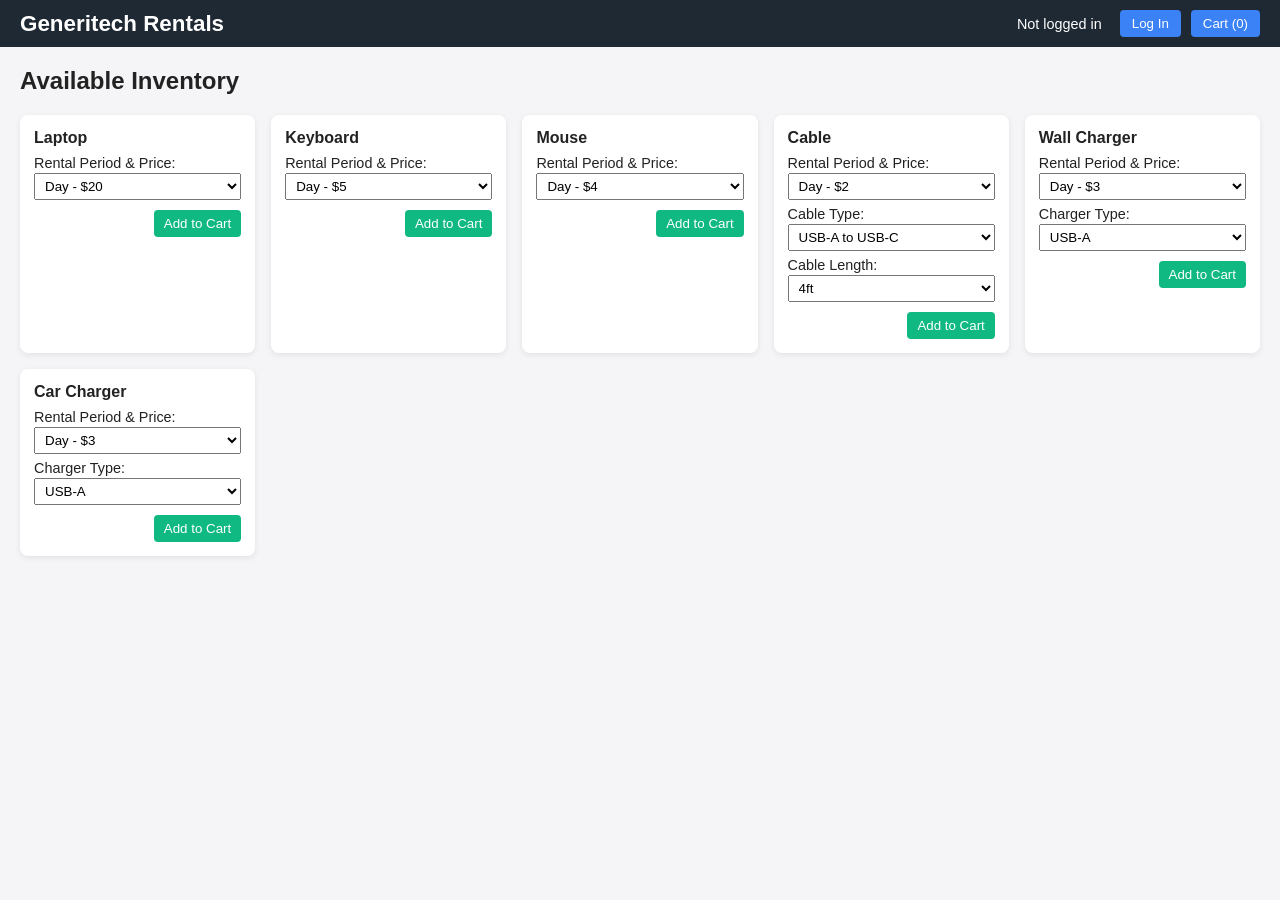
<file: index.html>
<!DOCTYPE html>
<html lang="en">
<head>
  <meta charset="UTF-8">
  <title>Generitech Rentals</title>
  <link rel="stylesheet" href="styles.css">
</head>
<body>
  <header class="main-header">
    <div class="logo">Generitech Rentals</div>
    <div class="header-actions">
      <span id="user-role-label">Not logged in</span>
      <button id="login-btn">Log In</button>
      <button id="logout-btn" class="hidden">Logout</button>
      <button id="cart-btn">Cart (<span id="cart-count">0</span>)</button>
    </div>
  </header>

  <!-- Login Modal -->
  <div id="login-modal" class="modal hidden">
    <div class="modal-content">
      <h2>Log In</h2>
      <label>
        Username:
        <input type="text" id="login-username">
      </label>

      <label>
        Password:
        <input type="password" id="login-password">
      </label>

      <label>
        Role:
        <select id="login-role">
          <option value="user">User</option>
          <option value="admin">Admin</option>
        </select>
      </label>
      <div class="modal-actions">
        <button id="login-submit">Log In</button>
        <button id="login-cancel">Cancel</button>
      </div>
    </div>
  </div>

  <!-- Cart Modal -->
  <div id="cart-modal" class="modal hidden">
    <div class="modal-content">
      <h2>Your Cart</h2>
      <div id="cart-items"></div>
      <button id="submit-rental-request">Submit Rental Request</button>
      <button id="cart-close">Close</button>
    </div>
  </div>

  <!-- Notification Modal -->
  <div id="notification-modal" class="modal hidden">
    <div class="modal-content">
      <h2>Notification</h2>
      <p id="notification-text"></p>
      <button id="notification-close">Close</button>
    </div>
  </div>

  <main>
    <section id="inventory-section">
      <h1>Available Inventory</h1>
      <div id="inventory-grid" class="card-grid"></div>
    </section>

    <section id="user-rentals-section" class="hidden">
      <h2>My Rentals</h2>
      <div id="user-rentals-list"></div>
    </section>

    <!-- Admin Tabs -->
    <section id="admin-section" class="hidden">
      <h2>Admin Panel</h2>
      <div class="tabs">
        <button class="tab-btn active" data-tab="modify-items-tab">Modify Items</button>
        <button class="tab-btn" data-tab="approve-requests-tab">Approve/Deny Requests</button>
        <button class="tab-btn" data-tab="rental-history-tab">Rental History</button>
      </div>

      <div id="modify-items-tab" class="tab-content active">
        <h3>Modify Items</h3>
        <div class="modify-form">
          <h4>Add Item</h4>
          <label>
            Item Name:
            <input type="text" id="add-item-name">
          </label>
          <label>
            Quantity:
            <input type="number" id="add-item-qty" min="1">
          </label>
          <button id="add-item-btn">Add Item</button>
        </div>

        <div class="modify-form">
          <h4>Delete All of One Item</h4>
          <label>
            Item Name:
            <input type="text" id="delete-item-name">
          </label>
          <button id="delete-item-btn">Delete Item</button>
        </div>

        <div class="modify-form">
          <h4>Damage Out Item</h4>
          <label>
            Item Name:
            <input type="text" id="damage-item-name">
          </label>
          <label>
            Serial Number:
            <input type="text" id="damage-serial-number">
          </label>
          <label>
            Item Number:
            <input type="text" id="damage-item-number">
          </label>
          <button id="damage-item-btn">Damage Out</button>
        </div>
      </div>

      <div id="approve-requests-tab" class="tab-content">
        <h3>Approve/Deny User Requests</h3>
        <div id="requests-list">
          <!-- Requests injected by JS -->
        </div>
      </div>

      <div id="rental-history-tab" class="tab-content">
        <h3>Rental History</h3>
        <div id="rental-history-list">
          <!-- History injected by JS -->
        </div>
      </div>
    </section>
  </main>

<script src="script.js" defer></script>
</body>
</html>
</file>
<file: styles.css>
body {
  margin: 0;
  font-family: Arial, sans-serif;
  background: #f5f5f7;
  color: #222;
}

.main-header {
  display: flex;
  justify-content: space-between;
  align-items: center;
  background: #1f2933;
  color: #fff;
  padding: 10px 20px;
}

.logo {
  font-size: 1.4rem;
  font-weight: bold;
}

.header-actions {
  display: flex;
  align-items: center;
  gap: 10px;
}

.header-actions button {
  background: #3b82f6;
  border: none;
  color: #fff;
  padding: 6px 12px;
  border-radius: 4px;
  cursor: pointer;
}

.header-actions button:hover {
  background: #2563eb;
}

#user-role-label {
  font-size: 0.9rem;
  margin-right: 8px;
}

main {
  padding: 20px;
}

h1, h2, h3, h4 {
  margin-top: 0;
}

.card-grid {
  display: grid;
  grid-template-columns: repeat(auto-fit, minmax(220px, 1fr));
  gap: 16px;
  margin-top: 16px;
}

.card {
  background: #fff;
  border-radius: 8px;
  padding: 14px;
  box-shadow: 0 2px 6px rgba(0, 0, 0, 0.08);
}

.card-header {
  font-weight: bold;
  margin-bottom: 8px;
}

.card-body label {
  display: block;
  margin-bottom: 6px;
  font-size: 0.9rem;
}

.card-body select,
.card-body input {
  width: 100%;
  padding: 4px 6px;
  margin-top: 2px;
  box-sizing: border-box;
}

.card-footer {
  margin-top: 10px;
  text-align: right;
}

.card-footer button {
  background: #10b981;
  border: none;
  color: #fff;
  padding: 6px 10px;
  border-radius: 4px;
  cursor: pointer;
}

.card-footer button:hover {
  background: #059669;
}

/* Admin section */
#admin-section {
  margin-top: 30px;
  background: #ffffff;
  border-radius: 8px;
  padding: 16px;
  box-shadow: 0 2px 6px rgba(0, 0, 0, 0.08);
}

.tabs {
  display: flex;
  gap: 8px;
  margin-bottom: 12px;
}

.tab-btn {
  padding: 6px 12px;
  border-radius: 4px;
  border: 1px solid #d1d5db;
  background: #e5e7eb;
  cursor: pointer;
}

.tab-btn.active {
  background: #3b82f6;
  color: #fff;
  border-color: #2563eb;
}

.tab-content {
  display: none;
}

.tab-content.active {
  display: block;
}

.modify-form {
  margin-bottom: 16px;
  padding: 10px;
  border-radius: 6px;
  background: #f9fafb;
}

.modify-form label {
  display: block;
  margin-bottom: 6px;
}

.modify-form input {
  width: 100%;
  padding: 4px 6px;
  box-sizing: border-box;
  margin-top: 2px;
}

.modify-form button {
  margin-top: 8px;
  padding: 6px 10px;
  border: none;
  border-radius: 4px;
  background: #3b82f6;
  color: #fff;
  cursor: pointer;
}

/* Requests & history */
#requests-list, #rental-history-list {
  margin-top: 10px;
}

.request-card, .history-card {
  background: #f9fafb;
  border-radius: 6px;
  padding: 10px;
  margin-bottom: 8px;
}

.request-actions {
  margin-top: 8px;
  text-align: right;
}

.request-actions button {
  padding: 4px 8px;
  border-radius: 4px;
  border: none;
  cursor: pointer;
  margin-left: 4px;
}

.approve-btn {
  background: #10b981;
  color: #fff;
}

.deny-btn {
  background: #ef4444;
  color: #fff;
}

/* Modals */
.modal {
  position: fixed;
  inset: 0;
  background: rgba(0, 0, 0, 0.4);
  display: flex;
  justify-content: center;
  align-items: center;
  z-index: 50;
}

.modal.hidden {
  display: none;
}

.modal-content {
  background: #fff;
  padding: 16px;
  border-radius: 8px;
  width: 320px;
  max-width: 90%;
}

.modal-content label {
  display: block;
  margin-bottom: 8px;
}

.modal-content input,
.modal-content select {
  width: 100%;
  padding: 4px 6px;
  box-sizing: border-box;
  margin-top: 2px;
}

.modal-actions {
  margin-top: 10px;
  text-align: right;
}

.modal-actions button {
  padding: 6px 10px;
  border-radius: 4px;
  border: none;
  cursor: pointer;
  margin-left: 4px;
}

.hidden {
  display: none;
}

/* Return button */
.return-btn {
  background: #3b82f6;
  color: #fff;
  border: none;
  padding: 4px 8px;
  border-radius: 4px;
  cursor: pointer;
  margin-left: 10px;
}

.return-btn:hover {
  background: #2563eb;
}

/* User rentals section */
#user-rentals-section {
  margin-top: 30px;
  background: #ffffff;
  border-radius: 8px;
  padding: 16px;
  box-shadow: 0 2px 6px rgba(0, 0, 0, 0.08);
}

.user-rental-card {
  background: #f9fafb;
  border-radius: 6px;
  padding: 10px;
  margin-bottom: 8px;
}
</file>
